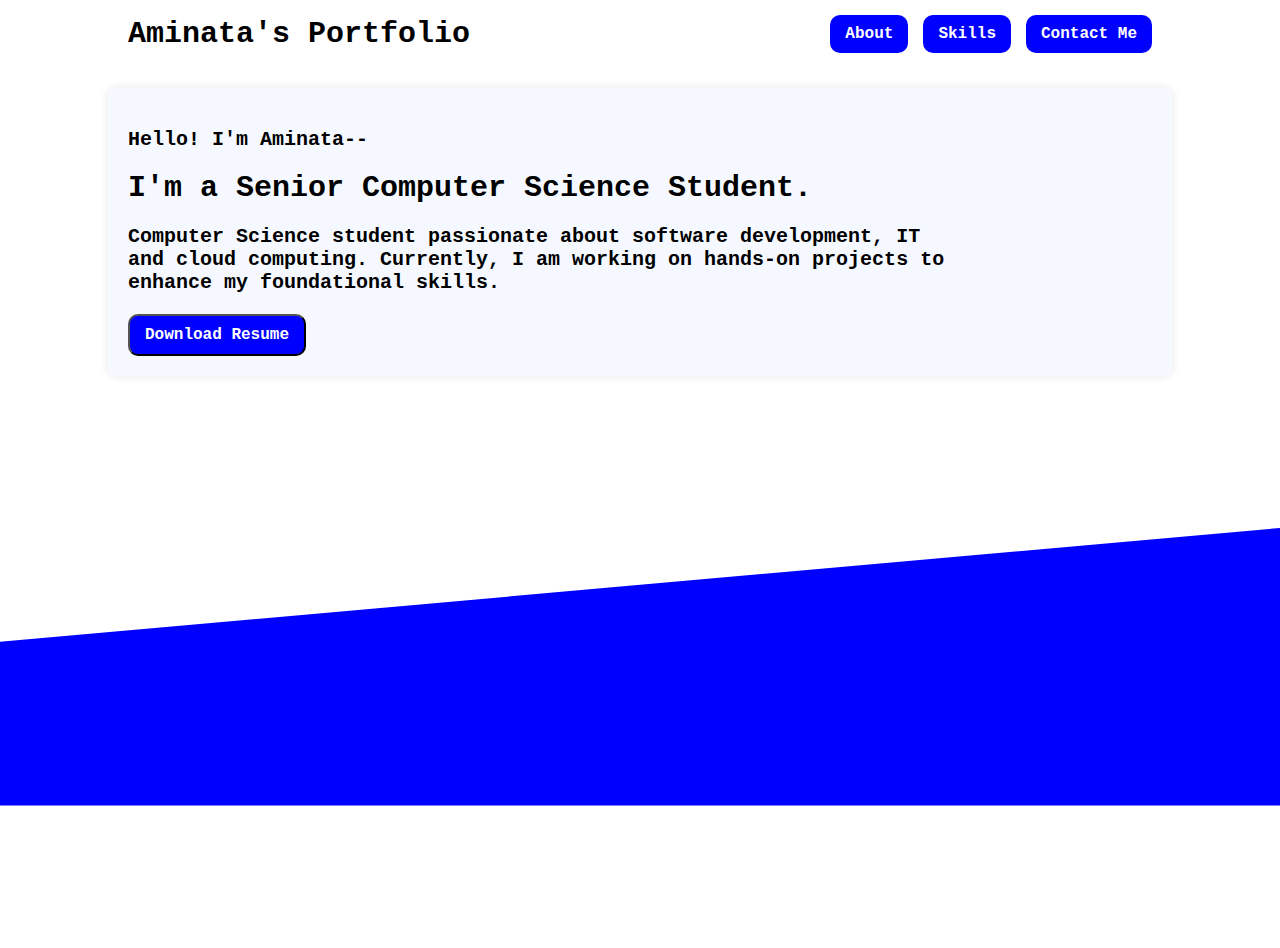
<file: index.html>
<!DOCTYPE html>
<html>
    <head>  
        <meta charset = "utf-8">
        <meta name="viewport" content="width=device-width, initial-scale=1.0" >
        <title> Aminata's Portfolio </title>
        <link rel="stylesheet" href="style.css">
        <style> body{ background-color: white; } </style> </head>
    
        <body> 

      <nav>
        <div class="logo"> Aminata's Portfolio </div> 
            <ul> 
                 <a href="about.html">About</a>
                 <a href="skills.html">Skills</a>
                 <a href="contact.html">Contact Me</a>
            </ul>
        </nav>
    

   

    <section class="hero">
        <div class="hero-text">
            <p>Hello! I'm <span class="highlight">Aminata--</span></p>
            <h1>I'm a Senior Computer Science Student. </h1>
            <p> Computer Science student passionate about software development, IT and cloud computing. Currently, I am working on hands-on projects to enhance my foundational skills.</p>
            <div class="buttons">
                
                <button>  <a href="AminataDialloresume25.pdf" class="resume-btn" download> Download Resume </a>
                </button>
            </div>
            
        </div>
        
    </section>

    <style>
        .resume-btn {
            color: white;
            text-decoration: none;
        }
        .resume-btn:hover {
            color: aquamarine;
        }
    </style>
    

    <div class="wave">
        <svg viewBox="0 0 1000 320" xmlns="http://www.w3.org/2000/svg">
            <path fill="#0000ff" fill-opacity="1" d="M0,192L1440,64L1440,320L0,320Z"></path>
        </svg>
    </div>
    
   
   
</body>
</html>
</file>
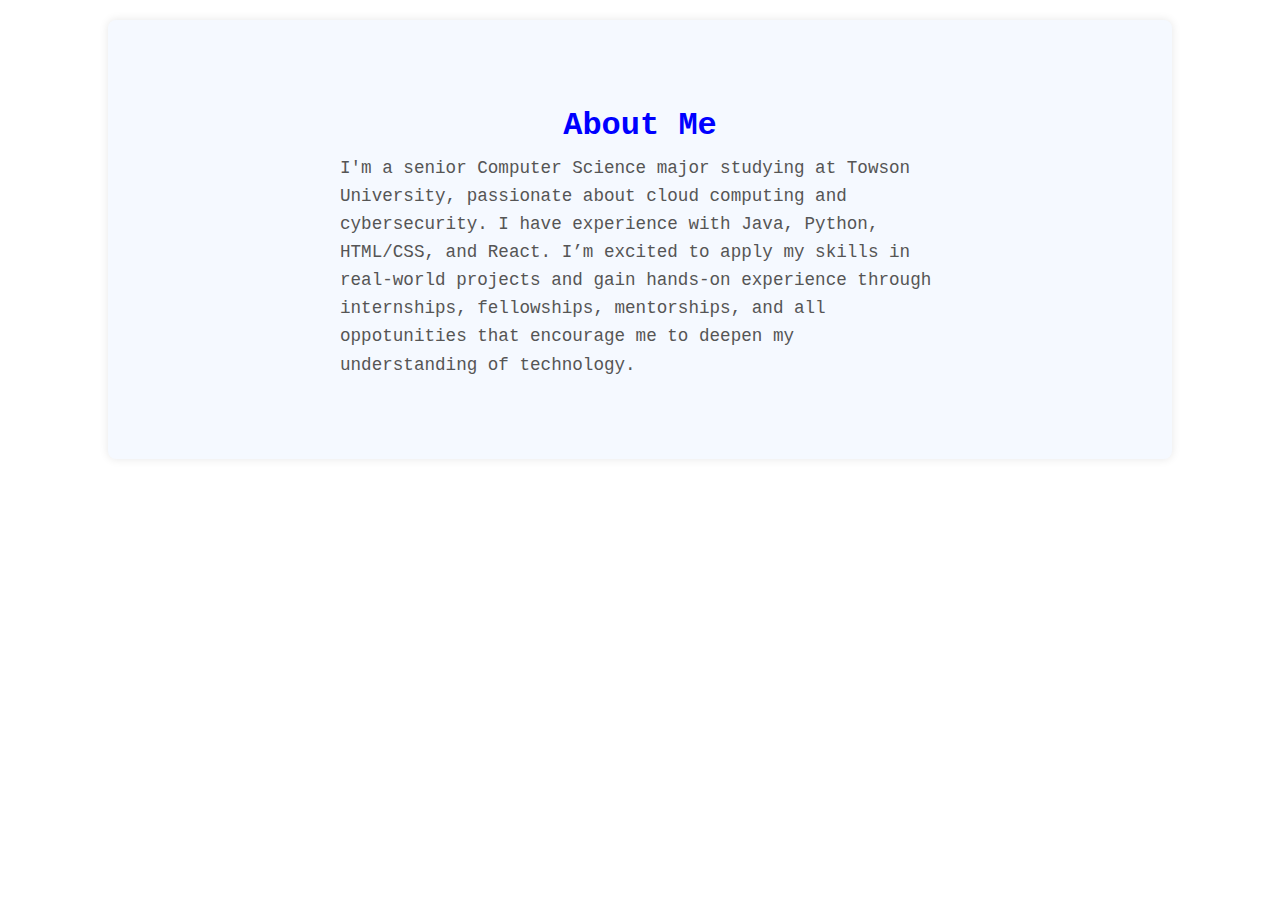
<file: about.html>
<!DOCTYPE html>
<html>
    <head>  
        <meta charset = "utf-8">
        <meta name="viewport" content="width=device-width, initial-scale=1.0" >
        <title> About </title>
        <link rel="stylesheet" href="style.css">
        <style> body { background-color: white; } </style> </head>

    
    

        <section id="about" class="about-section">
            <h2>About Me</h2>
            <p>
                I'm a senior Computer Science major studying at Towson University, passionate about cloud computing and cybersecurity.
                I have experience with Java, Python, HTML/CSS, and React. I’m excited to apply my skills in real-world projects
                and gain hands-on experience through internships, fellowships, mentorships, and all oppotunities that encourage me to deepen my understanding of technology. 
            </p>
           

            <div> 

                
            </div>

           
        </section>



</html>
</file>
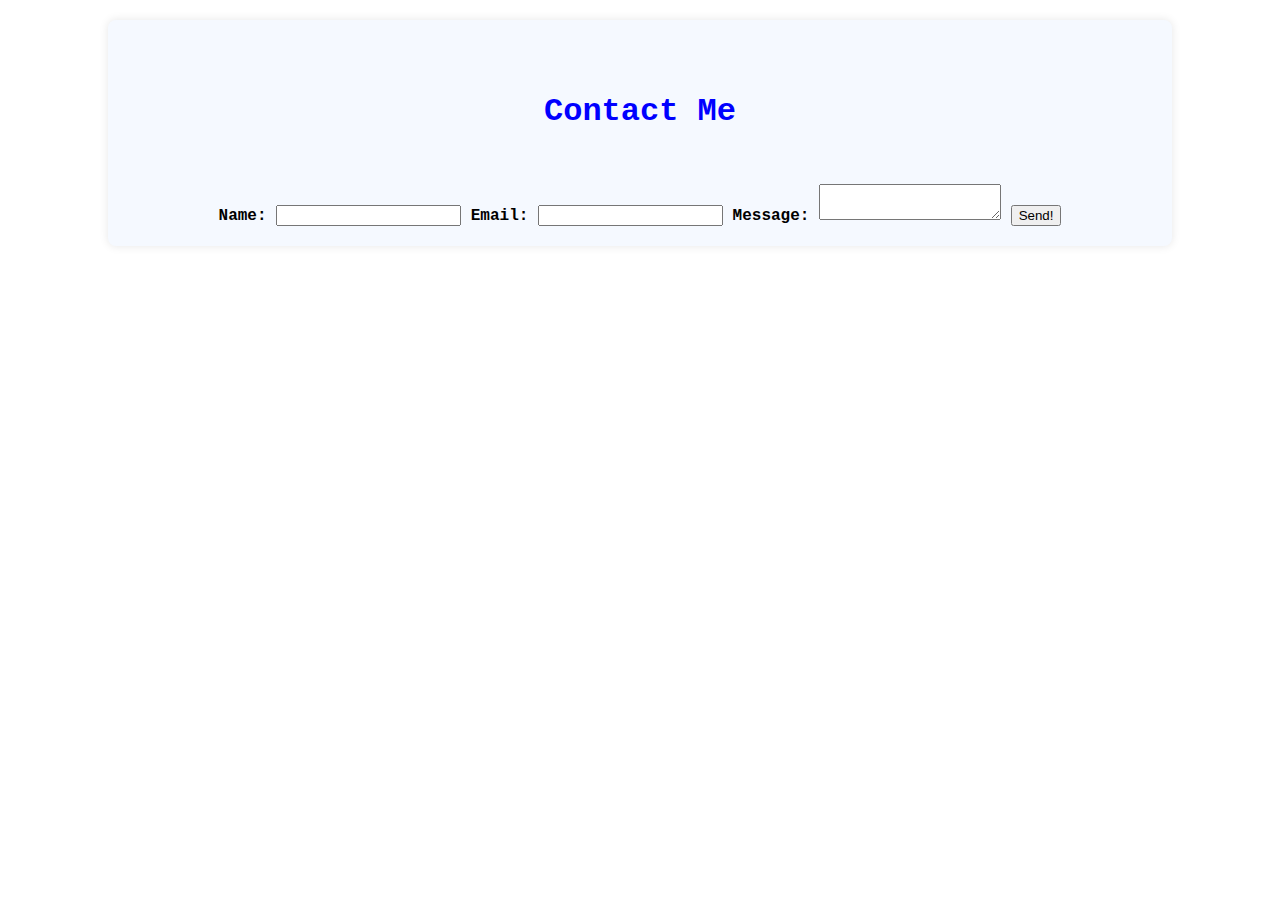
<file: contact.html>
<!DOCTYPE html>
<html>
    <head>  
        <meta charset = "utf-8">
        <meta name="viewport" content="width=device-width, initial-scale=1.0" >
        <title> Contact Me </title>
        <link rel="stylesheet" href="style.css">
        <style> body{ background-color: white; } </style> </head>
        <body>

        </body>
</html>

<section id="contact" class="contact-section">
    <h5>Contact Me</h5>
    <form>
        <label for="name">Name:</label>
        <input type="text" id="name" name="name" required>

        <label for="email">Email:</label>
        <input type="email" id="email" name="email" required>

        <label for="message">Message:</label>
        <textarea id="message" name="message" required></textarea>

        <button type="submit">Send!</button>
    </form>
</section>
</file>
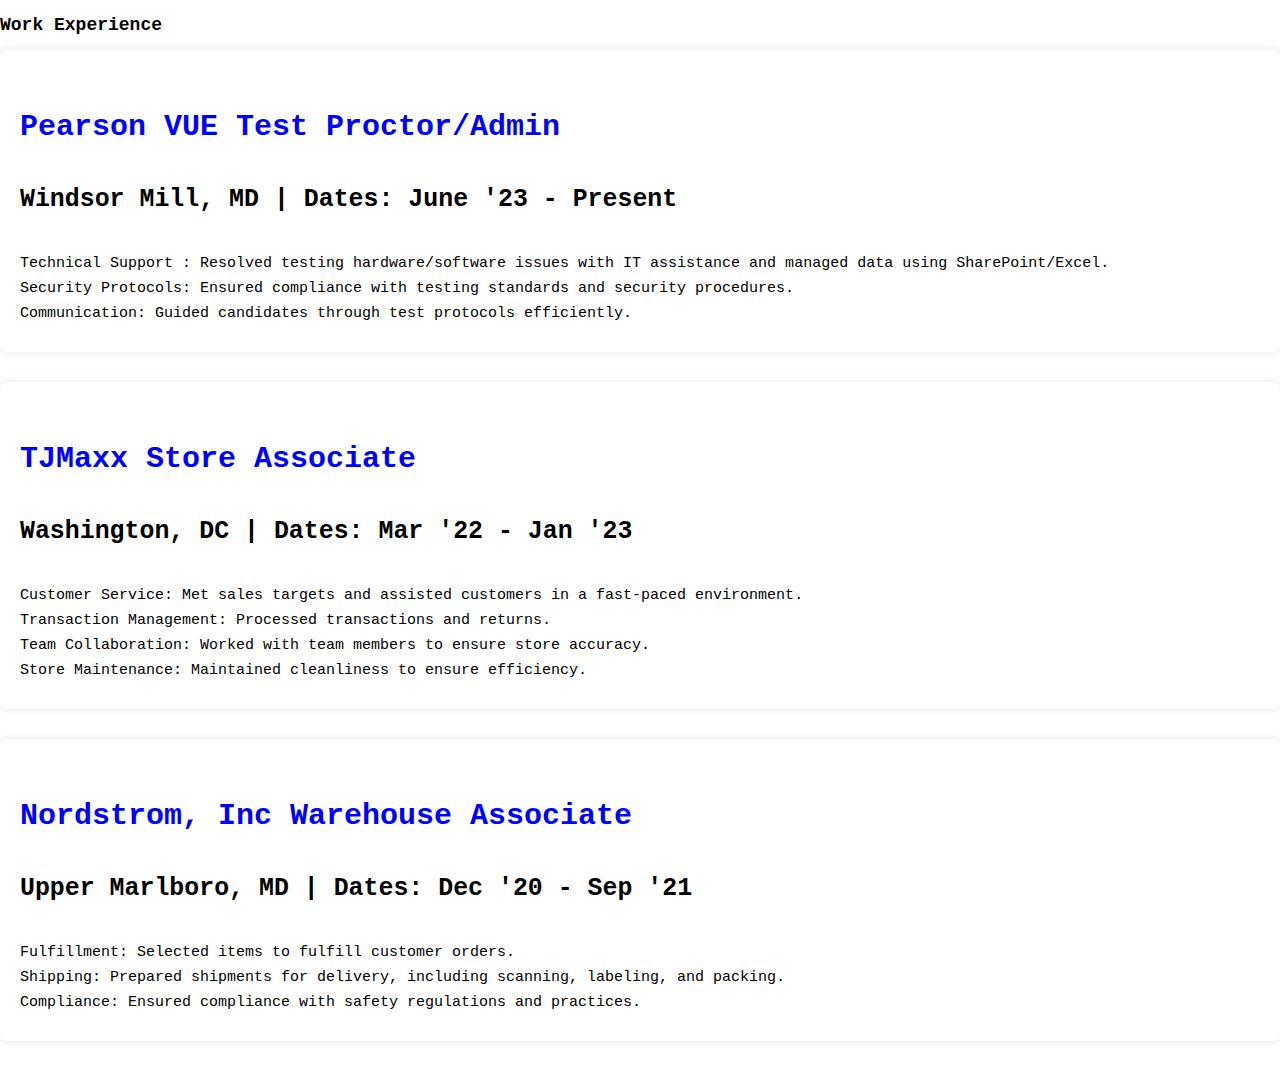
<file: experience.html>
<!DOCTYPE html>
<html>
    <head>  
        <style>
            @import url('https://fonts.googleapis.com/css2?family=Cal+Sans&family=Coral+Pixels&display=swap');
            </style>
        <meta charset = "utf-8">
        <meta name="viewport" content="width=device-width, initial-scale=1.0" >
        <title> Contact Me </title>
        <link rel="stylesheet" href="style.css">
         </head>
        <body>

        </body>
</html>


    <h2>Work Experience</h2>
    <div class="experience-item">
        <h4>Pearson VUE Test Proctor/Admin</h4>
         <h5> Windsor Mill, MD | Dates: June '23 - Present </h5>
        <ul>
            <li> Technical Support : Resolved testing hardware/software issues with IT assistance and managed data using SharePoint/Excel.</li>
            <li> Security Protocols:  Ensured compliance with testing standards and security procedures.</li>
            <li>Communication: Guided candidates through test protocols efficiently.</li>
        </ul>
    </div>
    <div class="experience-item">
        <h4>TJMaxx Store Associate</h4>
        <h5>  Washington, DC | Dates: Mar '22 - Jan '23</h5>
        <ul>
            <li>Customer Service: Met sales targets and assisted customers in a fast-paced environment.</li>
            <li>Transaction Management: Processed transactions and returns.</li>
            <li>Team Collaboration: Worked with team members to ensure store accuracy.</li>
            <li>Store Maintenance: Maintained cleanliness to ensure efficiency.</li>
        </ul>
    </div>
    <div class="experience-item">
        <h4>Nordstrom, Inc Warehouse Associate</h4>
        <h5> Upper Marlboro, MD | Dates: Dec '20 - Sep '21</h5>
        <ul>
            <li>Fulfillment: Selected items to fulfill customer orders.</li>
            <li>Shipping: Prepared shipments for delivery, including scanning, labeling, and packing.</li>
            <li>Compliance: Ensured compliance with safety regulations and practices.</li>
        </ul>
    </div>
</section>
</file>
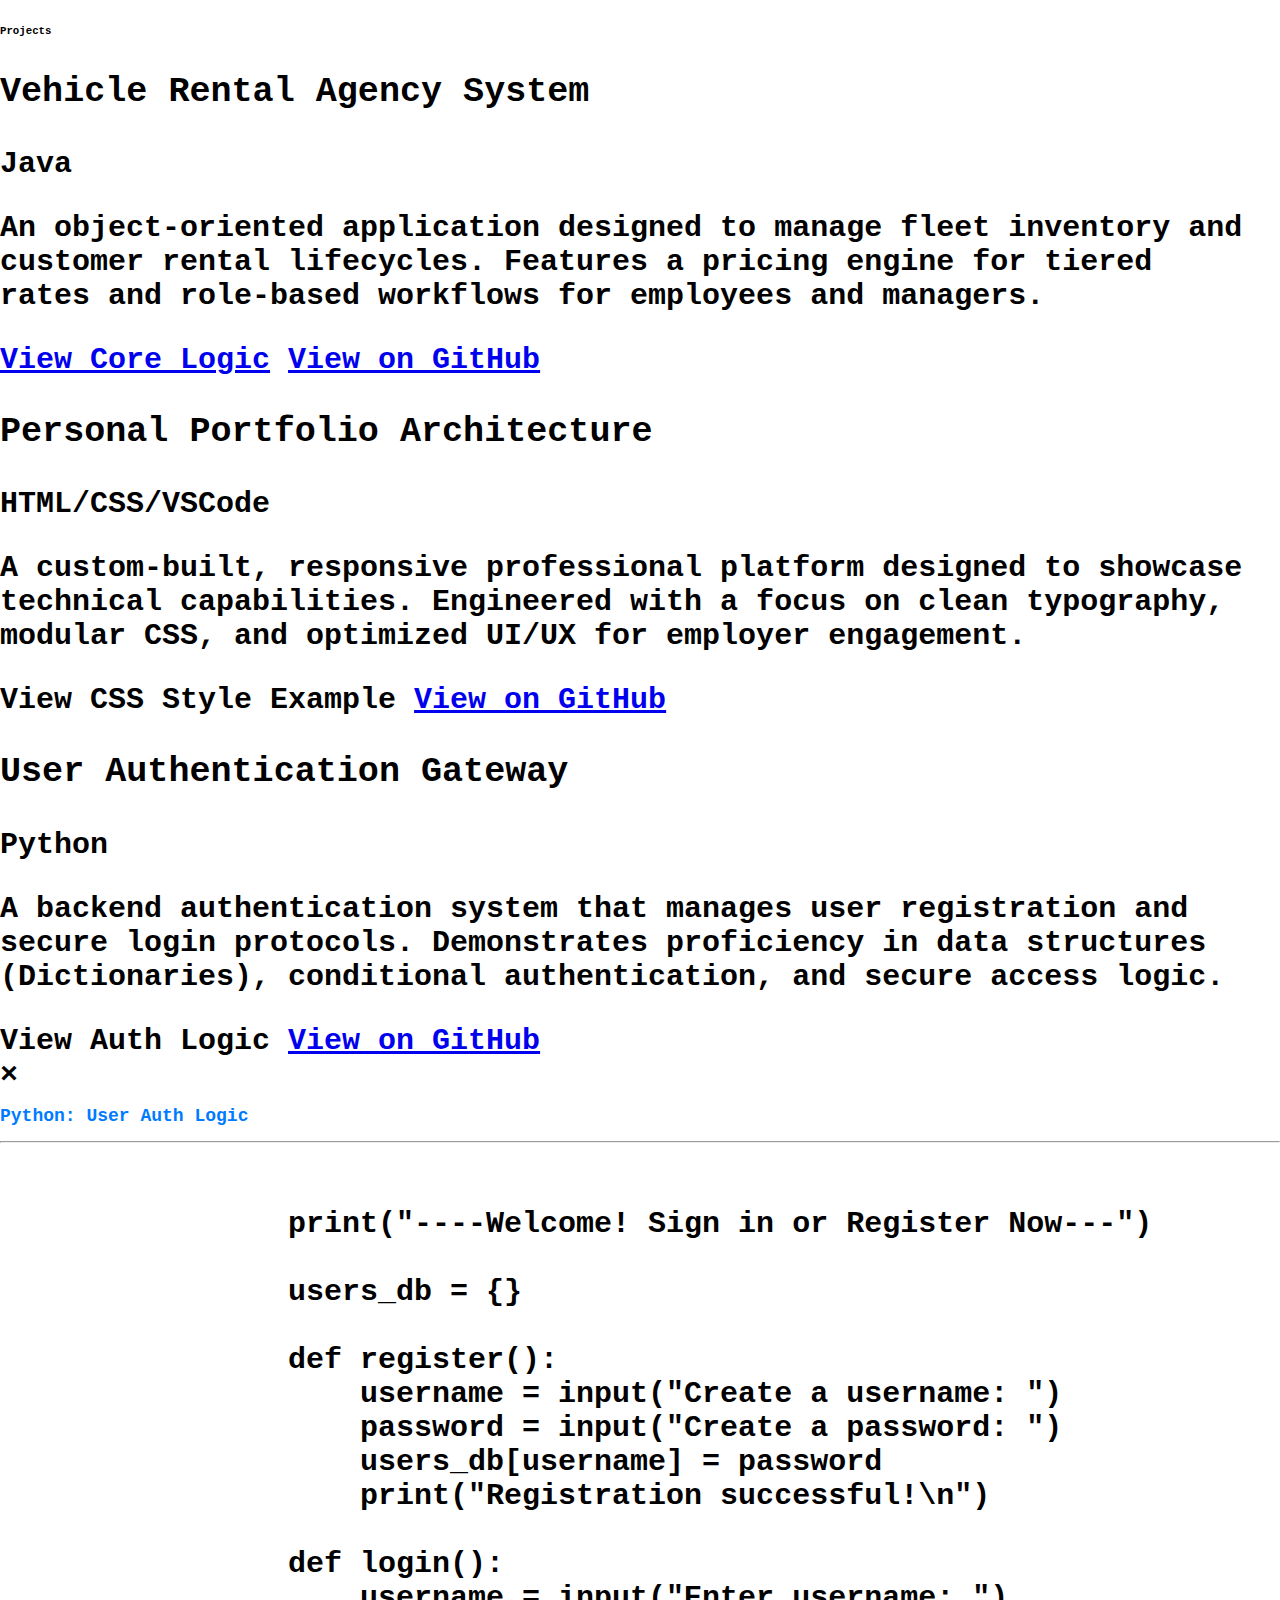
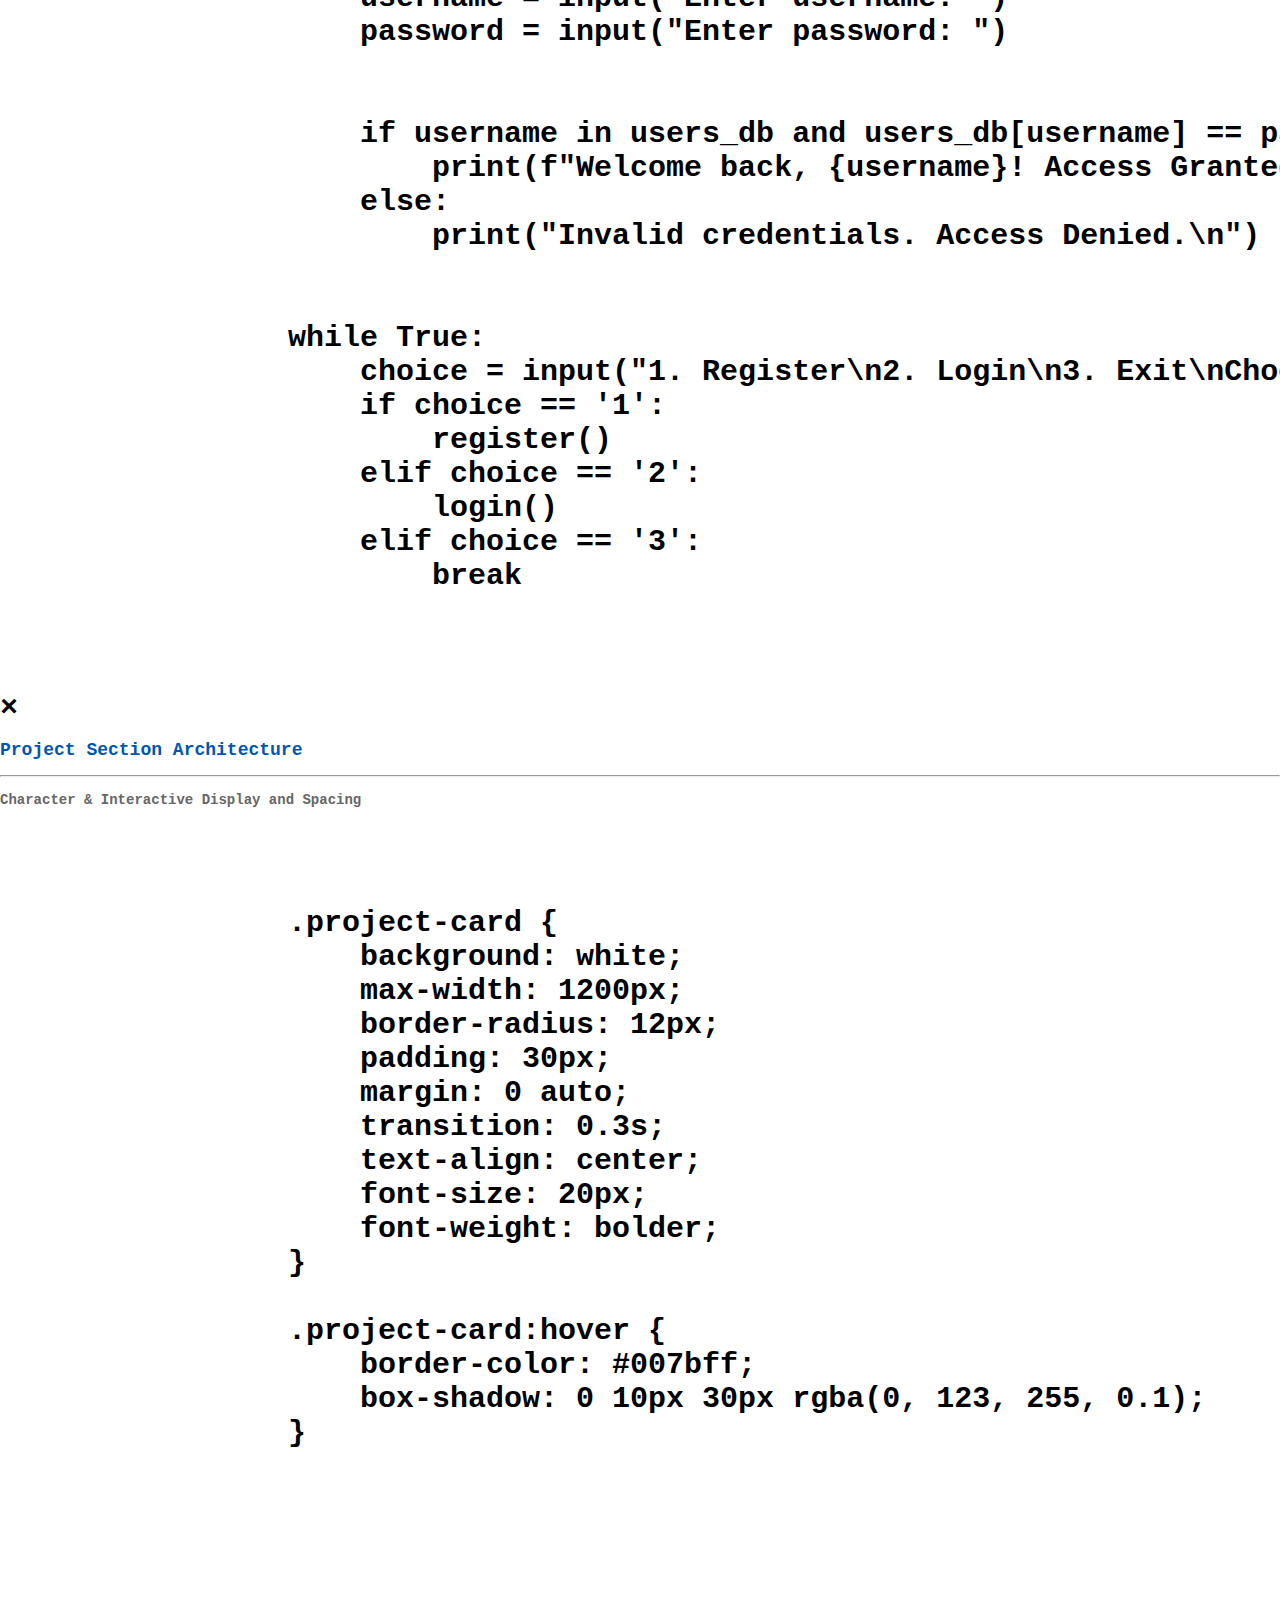
<file: projects.html>
<!DOCTYPE html>
<html>
    <head>  
        <style>
            @import url('https://fonts.googleapis.com/css2?family=Cal+Sans&family=Coral+Pixels&display=swap');
            </style>
        <meta name="viewport" content="width=device-width, initial-scale=1.0" >
        <title> Projects </title>
        <link rel="stylesheet" href="style.css">
         
    </head>

    <body>

        <h6> Projects </h6>

        <div class="project-card">
            <div class="project-header">
                <h3>Vehicle Rental Agency System</h3>
                <span class="tech-tag">Java</span>
            </div>
            <p class="project-desc">
                An object-oriented application designed to manage fleet inventory and customer rental lifecycles. Features a pricing engine for tiered rates and role-based workflows for employees and managers.
            </p>
            <div class="project-links">
                <a href="link-to-your-code" class="btn-secondary">View Core Logic</a> 
                <a href="https:github.com/aminataj11/vehicle-rental-agency" class="btn-primary">View on GitHub</a>
            </div>
        </div>
    

    <div class="project-card">
        <h3 class="project-title">Personal Portfolio Architecture</h3>
        <span class="tech-tag">HTML/CSS/VSCode</span>
        
        <p class="project-desc">
            A custom-built, responsive professional platform designed to showcase technical 
            capabilities. Engineered with a focus on clean typography, modular CSS, 
            and optimized UI/UX for employer engagement.
        </p>
    
        <div class="project-links">
             <a class="view-logic" onclick="openModal('cssModal')">View CSS Style Example </a>
            <a href="https://github.com/aminataj11/aminata-diallo-portfolio" class="view-github">View on GitHub</a>
        </div>
    </div>
    <div class="project-card">
        <h3 class="project-title">User Authentication Gateway</h3>
        <span class="tech-tag">Python</span>

        
        <p class="project-desc">
            A backend authentication system that manages user registration and secure 
            login protocols. Demonstrates proficiency in data structures (Dictionaries), 
            conditional authentication, and secure access logic.
        </p>
    
        <div class="project-links">
            <a class="view-logic" onclick="openModal('pythonModal')">View Auth Logic </a> 
            <a href=https://github.com/aminataj11/login-authentication-gateway class="view-github">View on GitHub</a> 

        </div>
    </div>
    <div id="pythonModal" class="modal">
        <div class="modal-content">
            <span class="close" onclick="closeModal('pythonModal')">&times;</span>
            <h2 style="color: #007bff;">Python: User Auth Logic</h2>
            <hr>
            <pre><code>
                print("----Welcome! Sign in or Register Now---")

                users_db = {}
                
                def register():
                    username = input("Create a username: ")
                    password = input("Create a password: ")
                    users_db[username] = password
                    print("Registration successful!\n")
                
                def login():
                    username = input("Enter username: ")
                    password = input("Enter password: ")
                    
                    
                    if username in users_db and users_db[username] == password:
                        print(f"Welcome back, {username}! Access Granted.\n")
                    else:
                        print("Invalid credentials. Access Denied.\n")
                
                
                while True:
                    choice = input("1. Register\n2. Login\n3. Exit\nChoose an option: ")
                    if choice == '1':
                        register()
                    elif choice == '2':
                        login()
                    elif choice == '3':
                        break
                
            </code></pre>
        </div>
    </div>
    <div id="cssModal" class="modal">
        <div class="modal-content">
            <span class="close" onclick="closeModal('cssModal')">&times;</span>
            <h2 style="color: #0056b3;">Project Section Architecture</h2>
            <hr>
            <p style="font-size: 14px; color: #666;">Character & Interactive Display and Spacing </p>
            <pre><code>
    
                .project-card {
                    background: white;
                    max-width: 1200px;
                    border-radius: 12px;
                    padding: 30px;
                    margin: 0 auto;
                    transition: 0.3s;
                    text-align: center;
                    font-size: 20px;
                    font-weight: bolder;
                }
                
                .project-card:hover {
                    border-color: #007bff; 
                    box-shadow: 0 10px 30px rgba(0, 123, 255, 0.1);
                }
                
            </code></pre>
        </div>
    </div>
    </body>

    
<script>
// Function to show the modal
function openModal(modalId) {
    document.getElementById(modalId).style.display = "block";
}

// Function to hide the modal
function closeModal(modalId) {
    document.getElementById(modalId).style.display = "none";
}

// Close modal if user clicks anywhere outside of the white box
window.onclick = function(event) {
    if (event.target.className === 'modal') {
        event.target.style.display = "none";
    }
}
</script>
</file>
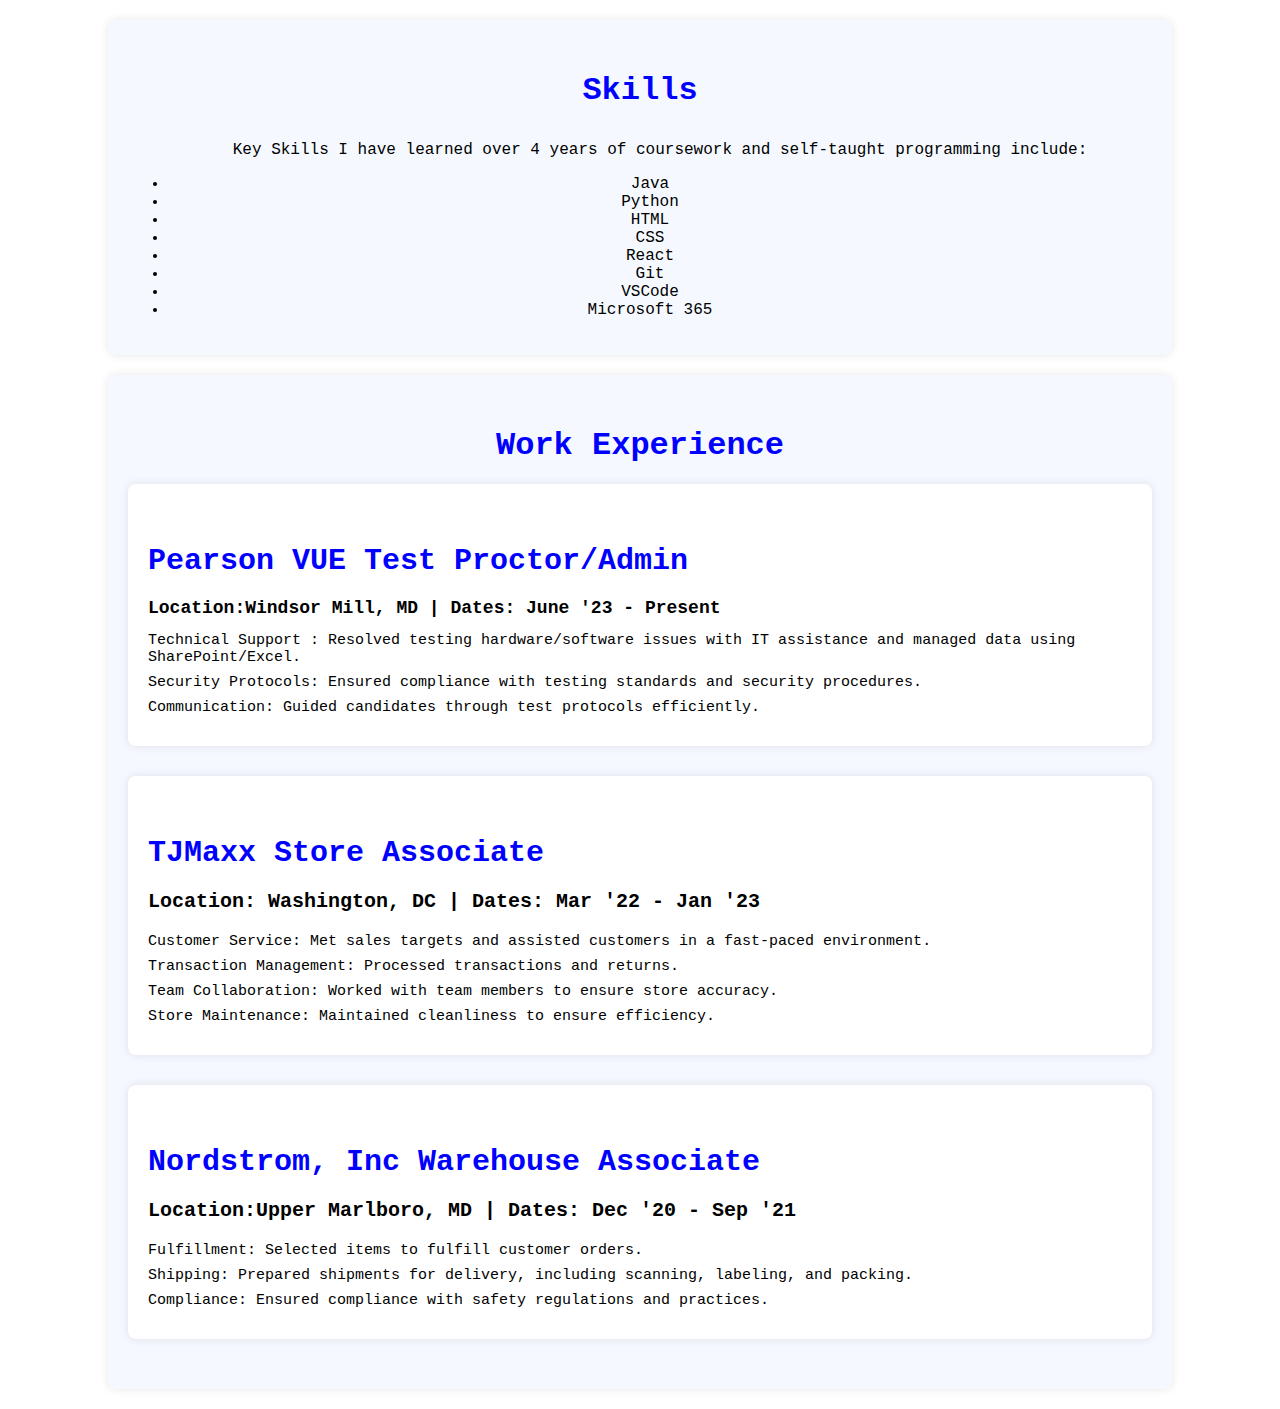
<file: skills.html>
<!DOCTYPE html>
<html>
    <head>  
        <meta charset = "utf-8">
        <meta name="viewport" content="width=device-width, initial-scale=1.0" >
        <title> Skills </title>
        <link rel="stylesheet" href="style.css">
        <style> body{ background-color: white; } </style> </head>
</html>
<section id="skills" class="skills-section">
    <h3> Skills </h3>
<p2>
    <ul>
    Key Skills I have learned over 4 years of coursework and self-taught programming include:
    </ul>

 </p2>
 <ul> <li> Java </li>
      <li> Python </li>
      <li> HTML </li>
      <li> CSS </li>
      <li> React </li>
      <li> Git </li>
      <li> VSCode </li>
      <li> Microsoft 365 </li>
      
 </ul>
 </section>

 <section id="experience" class="experience-section">
    <h3>Work Experience</h3>
    <div class="experience-item">
        <h4>Pearson VUE Test Proctor/Admin</h4>
        <p3 >Location:Windsor Mill, MD | Dates: June '23 - Present</p3>
        <ul>
            <li> Technical Support : Resolved testing hardware/software issues with IT assistance and managed data using SharePoint/Excel.</li>
            <li> Security Protocols:  Ensured compliance with testing standards and security procedures.</li>
            <li>Communication: Guided candidates through test protocols efficiently.</li>
        </ul>
    </div>
    <div class="experience-item">
        <h4>TJMaxx Store Associate</h4>
        <p>Location: Washington, DC | Dates: Mar '22 - Jan '23</p>
        <ul>
            <li>Customer Service: Met sales targets and assisted customers in a fast-paced environment.</li>
            <li>Transaction Management: Processed transactions and returns.</li>
            <li>Team Collaboration: Worked with team members to ensure store accuracy.</li>
            <li>Store Maintenance: Maintained cleanliness to ensure efficiency.</li>
        </ul>
    </div>
    <div class="experience-item">
        <h4>Nordstrom, Inc Warehouse Associate</h4>
        <p>Location:Upper Marlboro, MD | Dates: Dec '20 - Sep '21</p>
        <ul>
            <li>Fulfillment: Selected items to fulfill customer orders.</li>
            <li>Shipping: Prepared shipments for delivery, including scanning, labeling, and packing.</li>
            <li>Compliance: Ensured compliance with safety regulations and practices.</li>
        </ul>
    </div>
</section>
</file>
<file: style.css>
body {
    font-family: 'Courier New', Courier, monospace;
    margin: 0;
    margin: 0;
    padding: 0;
    background: color black;
}

.logo, h5, h3, h2 {
    animation: slideUp 1s ease-out forwards;
} 

h1 {
    margin-right: 0px;
    font-size: 30px;
    color: black;
    
}

 h2 {
    color: black;
    font-size: large;

     
    
}

.skills-section h3 {
    color:blue;
    font-size: 2em;
    text-align: center;

}
.skills-section {

    text-align: center;
}
section {
    padding: 20px;
    background-color: #f5f9ff;
    margin: 20px auto;
    width: 80%;
    border-radius: 8px;
    box-shadow: 0px 0px 10px rgba(0, 0, 0, 0.1);
    color: black;
}


section div p {
    color: black;
    margin-right: 200px;
    font-size: 20px;
}
 nav {
    display: flex;
    justify-content: space-between;
    align-items: center;
    padding: 15px 10%;
    background: white;
 }

div {
        font-size: 30px;
        font-weight: bold;
        color: black;
    }
nav ul {
    list-style: none;
    display: flex;
    gap: 15px;
    margin: 0;
    padding: 0;
}
 
    
    
nav ul a { 
    text-decoration: none;
    padding: 10px 15px;
    background-color: blue;
    color: white;
    transition: 0.3s;
    font-size: 16px;
    border-radius: 10px;
    display: inline-block;
    font-weight: 700;

}

nav ul a:hover {
    color:aqua;
}

    
div button {
    text-decoration: none;
    background-color: blue;
    color: white;
    transition: 0,3s;
    border-radius: 10px;
    padding: 10px 15px;
    font-size: 16px;
    display: inline-block;
    font-family: 'Courier New', Courier, monospace;
    font-weight: 700;
}

div button:hover {
    color:aquamarine; 

}

.wave {
    width: 100%;
    overflow: hidden;
    line-height: 10;
}



footer {
    margin-top: 20px;
    padding: 20px;
    background: #0073e6;
    color: white;
}
 
p { 
    margin-right: 20px;
}

 li {
    margin-right: 20px;
 }

 html {  
   scroll-behavior: smooth;
 }
 
 .about-section {
    padding: 60px 20px;
    background-color: #f5f9ff;
    
    
    
    
}

.about-section h2 {
    font-size: 2em;
    color: blue;
    margin-bottom: 10px;
    text-align: center;
     flex-basis: 100%;
}

.about-section p {
    font-size: 1.1em;
    color: #555;
    max-width: 600px;
    margin: 0 auto 20px;
    line-height: 1.6;
    justify-content: space-between;
    display: flex;
    
}

.experience-section {
    
    background-color: #f5f9ff;
    margin: 20px auto;
    width: 80%;
    border-radius: 8px;
    box-shadow: 0px 0px 10px rgba(0, 0, 0, 0.1);
    color: black;
}

.experience-section h3 {
    color: blue;
    font-size: 2em;
    text-align: center;
    margin-bottom: 20px;
}

.experience-item {
    margin-bottom: 30px;
    padding: 20px;
    background-color: #ffffff;
    border-radius: 8px;
    box-shadow: 0px 0px 10px rgba(0, 0, 0, 0.1);
}

.experience-item h4 {
    font-size: 1em;
    color: blue;
    margin-bottom: 10px;
}

.experience-item p3 {
    font-size: large;
    
}

.experience-item ul {
    list-style: none;
    padding-left: 0;
    margin: 10px 0;
}

.experience-item ul li {
    font: size 0.1em;
    font-size: 15px;
    margin-bottom: 8px;
    font-family: 'Courier New', Courier, monospace;
    font-weight: lighter;
}

.contact-section form {
    font-weight: bolder;
    text-align: center;
}



.contact-section h5 {
    text-align: center;
    color: blue;
    font-size: 2em; 
}
@keyframes slideUp {
    from {
        transform: translateY(100px);
        opacity: 0;
    }
    to {
        transform: translateY(0);
        opacity: 1;
    }
}
</file>
